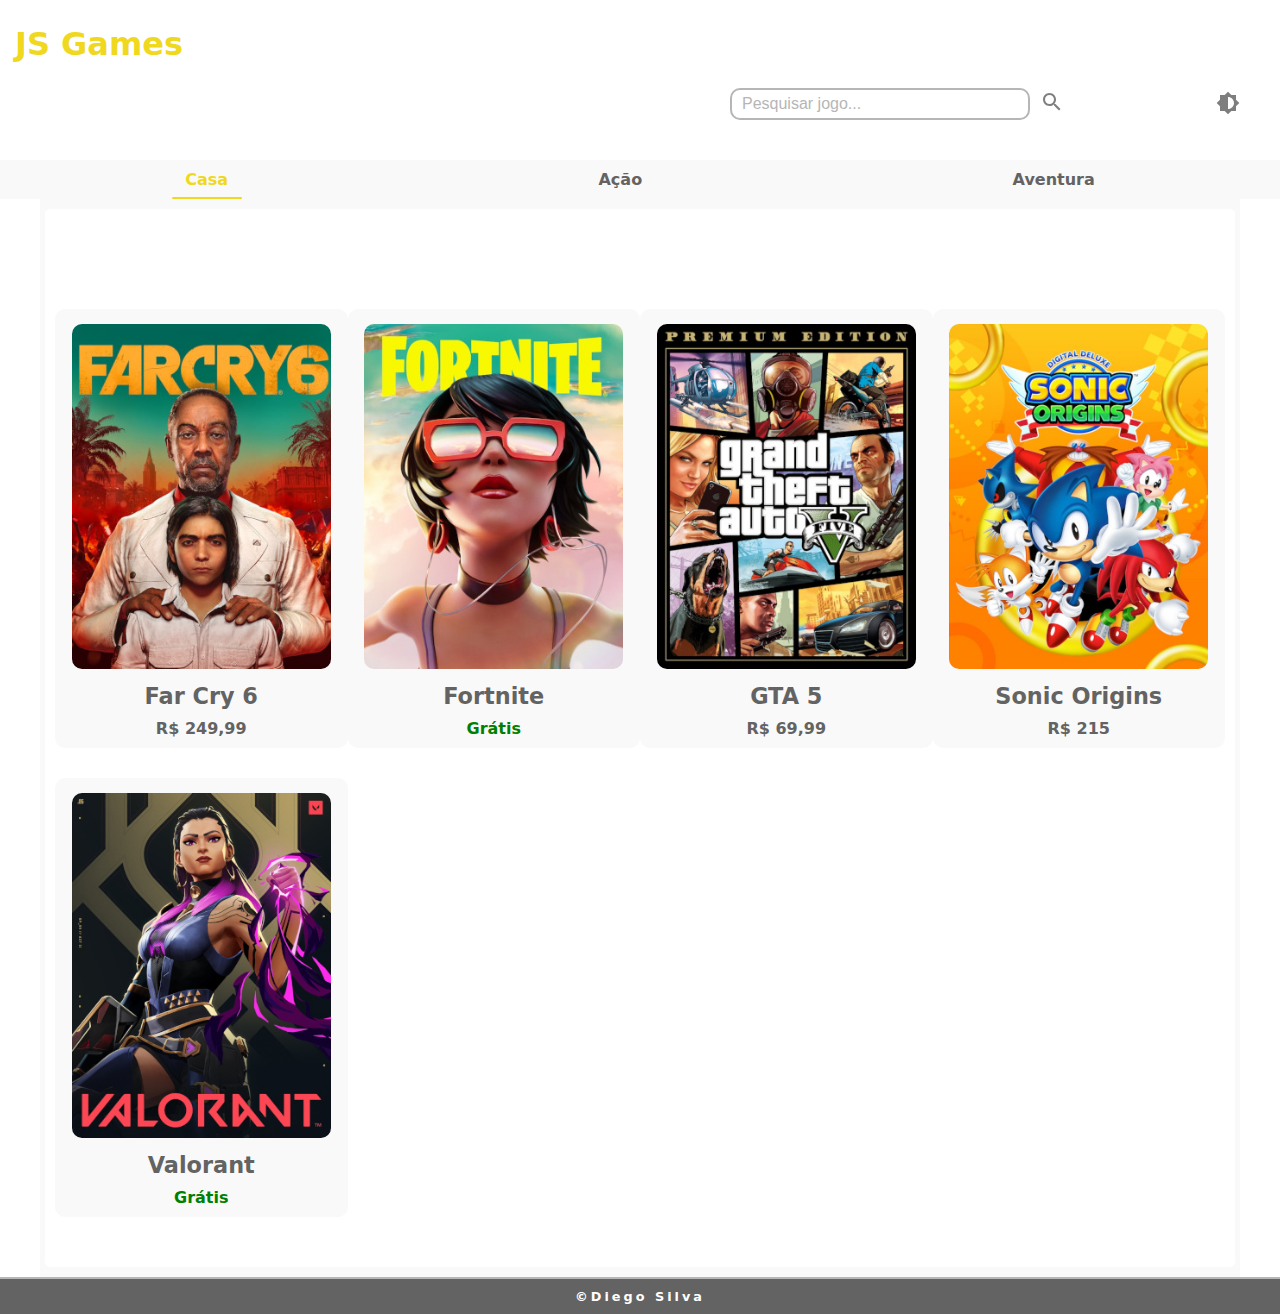
<file: index.html>
<!DOCTYPE html>
<html lang="pt-br">
<head>
    <meta charset="UTF-8">
    <meta name="viewport" content="width=device-width, initial-scale=1.0">
    <title>JS Games</title>
    <link href="https://fonts.googleapis.com/icon?family=Material+Icons" rel="stylesheet">
    <link rel="stylesheet" href="estilos/style.css">
    <link rel="stylesheet" href="estilos/media-query.css" media="screen and (min-width: 768px)">
</head>
<body>
    <header class="cabecalho">
        <div class="logo"><h1>JS Games</h1></div> 
        <div class="pesquisa">
            <input type="search" id="caixaTxt" placeholder="Pesquisar jogo..." list="sugestoes">
            <datalist id="sugestoes">
                <option value="Ação"></option>
                <option value="Aventura"></option>
                <option value="Casa"></option>
                <option value="Far Cry 6"></option>
                <option value="Fortnite"></option>
                <option value="GTA 5"></option>
                <option value="Sonic Origins"></option>
                <option value="Valorant"></option>
            </datalist>
            <div class="botoes">  
                <a id="lupa" href="#">
                <img id="imgLupa" src="imagens/search-claro.svg" alt="lupa icon">
                </a> 
                <button id="botaoTema" type="button">
                    <img id="imgTema" src="imagens/tema-claro.svg" alt="tema">
                </button>
            </div>
        </div>   
    </header>
    <nav class="menu">
        <span id="burguer" class="material-icons">menu</span>
        <ul id="ulMenu">
            <li>
                <a href="#" class="ativado"><div class="txt">Casa</div>
                <div class="borda"></div>
                </a>
            </li>
            <li>
                <a href="./acao.html" target="_self" rel="next"><div class="txt">Ação</div>
                <div class="borda"></div>
                </a>
            </li>
            <li>
                <a href="./aventura.html" target="_self" rel="next"><div class="txt">Aventura</div>
                <div class="borda"></div>
                </a>
            </li>
        </ul>
    </nav>
    <main class="principal">
        <section class="games">
            
                <!-- FAR CRY 6 -->
                <div class="game">
                    <a href="#" rel="next">
                        <img src="./imagens/far-cry-6/capa-p.jpg" alt="Capa do jogo far cry 5">
                        <h2>Far Cry 6</h2>
                        <p>R$ 249,99</p>
                    </a>
                </div>
                <!-- FORTNITE -->
                <div class="game">
                    <a href="#" rel="next">
                        <img src="./imagens/fortnite/capa-p.jpg" alt="Capa do fortnite">
                        <h2>Fortnite</h2>
                        <p class="gratis">Grátis</p>
                    </a>
                </div>
                <!-- GTA 5 -->
                <div class="game">
                    <a href="#" rel="next">
                        <img src="./imagens/gta-5/capa-p.jpg" alt="Capa do GTA 5">
                        <h2>GTA 5</h2>
                        <p>R$ 69,99</p>
                    </a>
                </div>
            
                <!-- SONIC ORIGINS -->
                <div class="game">
                    <a href="#" rel="next">
                    <img src="./imagens/sonic-origins/capa-p.jpg" alt="Capa do Sonic Origins">
                    <h2>Sonic Origins</h2>
                    <p>R$ 215</p>
                </a>
                </div>
                <!-- VALORANT -->
                <div class="game">
                    <a href="#" rel="next">
                    <img src="./imagens/valorant/capa-p.jpg" alt="Capa do Valorant">
                    <h2>Valorant</h2>
                    <p class="gratis">Grátis</p>
                </a>
                </div>
        </section>
    </main>
    <footer>
        <a href="https://github.com/Dhyigo" target="_blank" rel="external" hreflang="es">&copy;Diego Silva</a>
    </footer>
    <script src="scritps/script.js"></script>
</body>
</html>
</file>
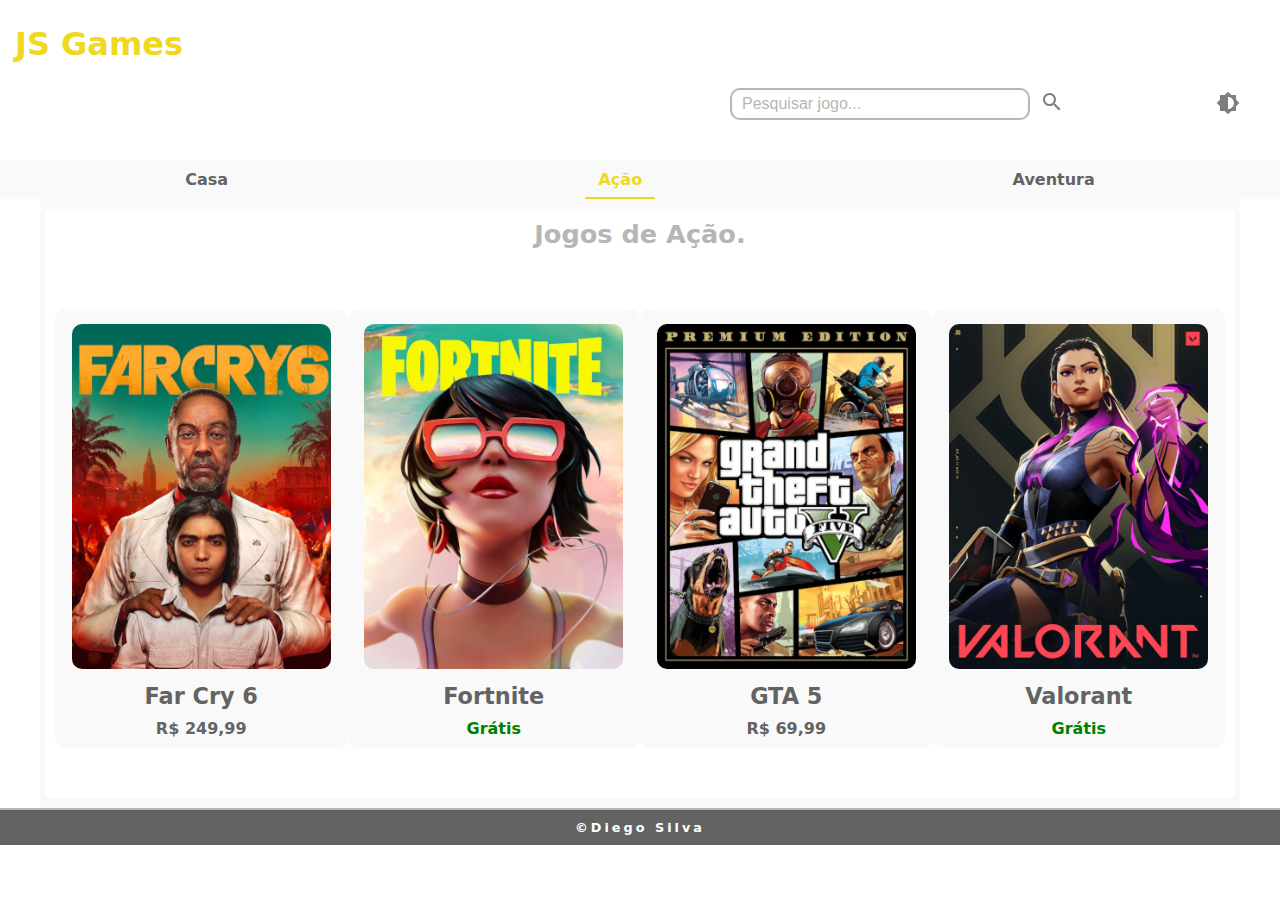
<file: acao.html>
<!DOCTYPE html>
<html lang="pt-br">
<head>
    <meta charset="UTF-8">
    <meta name="viewport" content="width=device-width, initial-scale=1.0">
    <title>JS Games</title>
    <link href="https://fonts.googleapis.com/icon?family=Material+Icons" rel="stylesheet">
    <link rel="stylesheet" href="estilos/style.css">
    <link rel="stylesheet" href="estilos/media-query.css" media="screen and (min-width: 768px)">
    
</head>
<body>
    <header class="cabecalho">
        <div class="logo"><h1>JS Games</h1></div> 
        <div class="pesquisa">
            <input type="text" id="caixaTxt" placeholder="Pesquisar jogo..." list="sugestoes">
            <datalist id="sugestoes">
                <option value="Ação"></option>
                <option value="Aventura"></option>
                <option value="Casa"></option>
                <option value="Far Cry 6"></option>
                <option value="Fortnite"></option>
                <option value="GTA 5"></option>
                <option value="Sonic Origins"></option>
                <option value="Valorant"></option>
            </datalist>
            <div class="botoes">
                <a id="lupa" href="#">
                <img id="imgLupa" src="imagens/search-claro.svg" alt="lupa icon">
                </a>
                <button id="botaoTema" type="button">
                    <img id="imgTema" src="imagens/tema-claro.svg" alt="tema">
                </button>
            </div>
        </div>   
    </header>
    <nav class="menu">
        <span id="burguer" class="material-icons">menu</span>
        <ul id="ulMenu">
            <li>
                <a href="./index.html" target="_self" rel="prev"><div class="txt">Casa</div>
                <div class="borda"></div>
                </a>
            </li>
            <li>
                <a class="ativado" href="#" target="_self" rel="next"><div class="txt">Ação</div>
                <div class="borda"></div>
                </a>
            </li>
            <li>
                <a href="./aventura.html" target="_self" rel="next"><div class="txt">Aventura</div>
                <div class="borda"></div>
                </a>
            </li>
        </ul>
    </nav>
    <main class="principal">
        <h1 class="titulo-principal">Jogos de Ação.</h1>        
        <section class="games">
            <!-- FAR CRY 6 -->
            <div class="game">
                <a href="#" rel="next">
                    <img src="./imagens/far-cry-6/capa-p.jpg" alt="Capa do jogo far cry 5">
                    <h2>Far Cry 6</h2>
                    <p>R$ 249,99</p>
                </a>
            </div>
            <!-- FORTNITE -->
            <div class="game">
                <a href="#" rel="next">
                    <img src="./imagens/fortnite/capa-p.jpg" alt="Capa do fortnite">
                    <h2>Fortnite</h2>
                    <p class="gratis">Grátis</p>
                </a>
            </div>
            <!-- GTA 5 -->
            <div class="game">
                <a href="#" rel="next">
                    <img src="./imagens/gta-5/capa-p.jpg" alt="Capa do GTA 5">
                    <h2>GTA 5</h2>
                    <p>R$ 69,99</p>
                </a>
            </div>
            <!-- VALORANT -->
            <div class="game">
                <a href="#" rel="next">
                <img src="./imagens/valorant/capa-p.jpg" alt="Capa do Valorant">
                <h2>Valorant</h2>
                <p class="gratis">Grátis</p>
            </a>
            </div>
        </section>
    </main>
    <footer>
        <a href="https://github.com/Dhyigo" target="_blank" rel="external" hreflang="es">&copy;Diego Silva</a>
    </footer>
    <script src="scritps/script.js"></script>
</body>
</html>
</file>
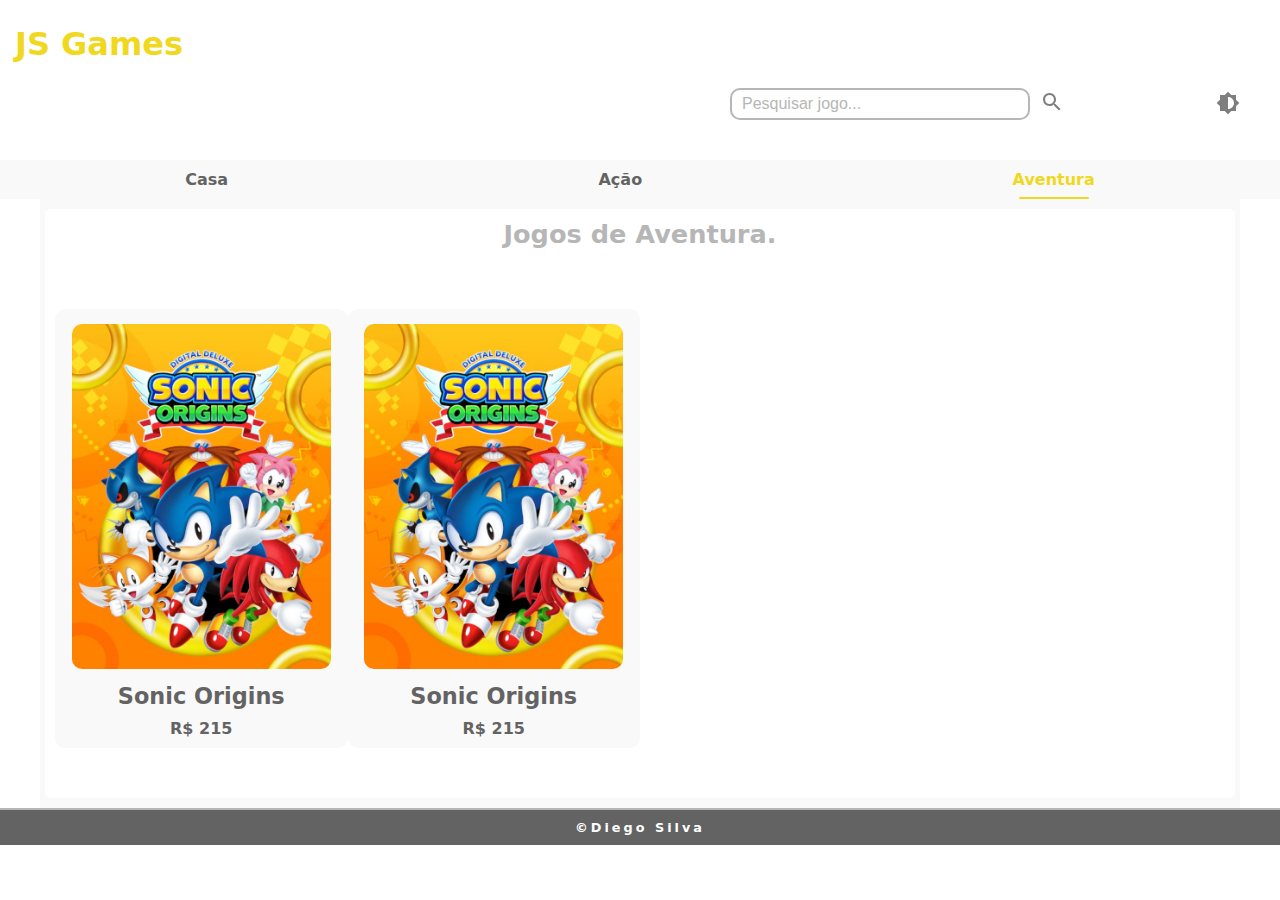
<file: aventura.html>
<!DOCTYPE html>
<html lang="pt-br">
<head>
    <meta charset="UTF-8">
    <meta name="viewport" content="width=device-width, initial-scale=1.0">
    <title>JS Games</title>
    <link href="https://fonts.googleapis.com/icon?family=Material+Icons" rel="stylesheet">
    <link rel="stylesheet" href="estilos/style.css">
    <link rel="stylesheet" href="estilos/media-query.css" media="screen and (min-width: 768px)">  
</head>
<body>
    <header class="cabecalho">
        <div class="logo"><h1>JS Games</h1></div> 
        <div class="pesquisa">
            <input type="text" id="caixaTxt" placeholder="Pesquisar jogo...">
            <datalist id="sugestoes">
                <option value="Ação"></option>
                <option value="Aventura"></option>
                <option value="Casa"></option>
                <option value="Far Cry 6"></option>
                <option value="Fortnite"></option>
                <option value="GTA 5"></option>
                <option value="Sonic Origins"></option>
                <option value="Valorant"></option>
            </datalist>
            <div class="botoes">
                <a id="lupa" href="#">
                <img id="imgLupa" src="imagens/search-claro.svg" alt="lupa icon">
                </a>
                <button id="botaoTema" type="button">
                    <img id="imgTema" src="imagens/tema-claro.svg" alt="tema">
                </button>
            </div>
        </div>   
    </header>
    <nav class="menu">
        <span id="burguer" class="material-icons">menu</span>
        <ul id="ulMenu">
            <li>
                <a href="./index.html" target="_self" rel="prev"><div class="txt">Casa</div>
                <div class="borda"></div>
                </a>
            </li>
            <li>
                <a href="./acao.html" target="_self" rel="next"><div class="txt">Ação</div>
                <div class="borda"></div>
                </a>
            </li>
            <li>
                <a class="ativado"  href="#" target="_self" rel="next"><div class="txt">Aventura</div>
                <div class="borda"></div>
                </a>
            </li>
        </ul>
    </nav>
    <main class="principal">
        <h1 class="titulo-principal">Jogos de Aventura.</h1>
        <section class="games">     
            <!-- SONIC ORIGINS -->    
            <div class="game">
                <a href="#" rel="next">
                    <img src="./imagens/sonic-origins/capa-p.jpg" alt="Capa do Sonic Origins">
                    <h2>Sonic Origins</h2>
                    <p>R$ 215</p>
                </a>
            </div>
            <!-- SONIC ORIGINS -->
            <div class="game">
                <a href="#" rel="next">
                    <img src="./imagens/sonic-origins/capa-p.jpg" alt="Capa do Sonic Origins">
                    <h2>Sonic Origins</h2>
                    <p>R$ 215</p>
                </a>
            </div>
        </section>
    </main>
    <footer>
        <a href="https://github.com/Dhyigo" target="_blank" rel="external" hreflang="en">&copy;Diego Silva</a>
    </footer>
    <script src="scritps/script.js"></script>
</body>
</html>
</file>
<file: estilos/style.css>
@charset "UTF-8";

:root {
    --cor0: #EFD81D;
    --cor1: #FFFFFF;
    --cor2: #F9F9F9;
    --cor3: #E5E5E5;
    --cor4: #b6b6b6;
    --cor4m: #636363;
    --cor5: #030303;
}

* {
    margin: 0%;
    padding: 0%;
    box-sizing: border-box;
    text-decoration: none;
    min-width: 0;
}

*::selection {
    background-color: transparent;
}

html {
    min-height: 100vh;
}

body {
    background-color: var(--cor1);
    font-family: system-ui, -apple-system, BlinkMacSystemFont, 'Segoe UI', Roboto, Oxygen, Ubuntu, Cantarell, 'Open Sans', 'Helvetica Neue', sans-serif;
    min-height: 100vh;
}

.cabecalho {
    max-width: 100vw;
    padding: 5px 10px;
    padding-bottom: 20px;
    
}


.cabecalho .logo {
    color: var(--cor0);
}

.cabecalho .logo h1 {
    padding: 20px 5px;
    padding-bottom: 25px;
    font-size: 2rem;
}

.cabecalho .pesquisa {
    display: flex;
    gap: 10px;
    padding: 0 10px;
}

.cabecalho .pesquisa .botoes {
    display: flex;
    width: 100%;
    justify-content: space-between;
    align-items: center;
}

#caixaTxt {
    display: inline-block;
    background-color: var(--cor1);
    color: var(--cor5);
    height: 2rem;
    width: 250px;
    max-width: 400px;
    padding: 10px;
    border: 2px solid var(--cor4);
    border-radius: 10px;
}

#caixaTxt::placeholder {
    color: var(--cor4);
}


#caixaTxt:focus {
    border-color: var(--cor0);
    outline: none;
    transition: all .2s;
}


.cabecalho button {
    border: none;
    background-color: transparent;
    cursor: pointer;
}

.cabecalho button img, .cabecalho a img {
    opacity: 0.5;
}

.cabecalho button:hover img, .cabecalho a:hover img {
    opacity: 0.7;
}



#burguer {
    display: block;
    padding: 5px;
    text-align: center;
    background-color: var(--cor4);
    color: var(--cor1);
    border: 1px solid var(--cor4);
    cursor: pointer;
}

#burguer:hover {
    background-color: var(--cor1);
    color: var(--cor4);
    border: 1px solid var(--cor4);
    transition: all .3s;
}
.menu {
    background-color: var(--cor2);
    text-align: center;
    position: sticky;
    top: 0%;
}

.menu ul {
    display: none;
    list-style-type: none;
}



.menu li a .txt {
    padding: 10px;
    color: var(--cor4m);
    font-weight: bold;
    
}

.menu li .borda {
    height: 2px;
    width: 0px;
    background-color: var(--cor0);
    margin: auto;
    border-radius: 2px;
    transition: 0.8s;
}

.menu li a.ativado .txt {
    color: var(--cor0);
}

.menu li a:hover:not(.ativado) .txt {
    color: var(--cor4);

}

.menu li a:hover .borda {
    width: 70px;
    
}

.principal {
    background-color: var(--cor2);
    padding: 10px 5px;
}

.principal .titulo-principal {
    font-size: 1.6rem;
    color: var(--cor4);
    font-size: 2rem;
    text-align: center;
    margin-bottom: 30px;
}

.principal .games {
    padding: 20px 10px;
    border-radius: 5px;
    background-color: var(--cor1);
}

.principal .games .game {
    background-color: var(--cor2);
    padding: 10px;
    padding-top: 15px;
    text-align: center;
    border-radius: 10px;
    margin: auto;
    margin-bottom: 30px;
    max-width: 310px;

}

.principal .games .game:hover {
    background-color: var(--cor3);
    transition: all .5s;
    
}

@media (max-height: 690px) {
    main.principal .games .game {
        width: 70%;
    }
}

.games .game img {
    margin-bottom: 10px;
    border-radius: 10px;
    width: 95%;
}
.game a {
    color: var(--cor4m);
}
.game a h2 {
    font-size: 1.4rem;
} 

.game a h2:hover, .game a p {
    transition: color .3s;
}

.game a h2:hover, .game a p:hover:not(p.gratis) {
    color: var(--cor4);
}

.game a p {
    font-weight: bold;
    color: var(--cor4m);
    padding-top: 10px;
}

.game a p.gratis {
    color: green;

}

.game a p.gratis:hover {
    color:  rgb(0, 255, 0);
}

footer {
    text-align: center;
    
    
}

footer a {  
    border-top: 2px solid var(--cor4);
    display: block;
    font-size: 0.8rem;
    letter-spacing: 3px;
    padding: 10px;
    background-color: var(--cor4m);
    color: var(--cor1);
    font-weight: bold;
}

footer a:hover {
    background-color: var(--cor1);
    color: var(--cor4);
    
}


/* Animação */
.menu ul {
    animation-name: entrar;
    animation-duration: .600s;
}


@keyframes entrar {
    from {
        display: block;
        position: relative;
        left: 100%;
        border-radius: 50px;
    }

    to {
        position: relative;
        left: 0%;
    }
}
</file>
<file: estilos/media-query.css>
@charset "UTF-8";

#burguer {
    display: none;
}
.cabecalho {
    margin: auto;
    max-width: 1500px;
    
}
.cabecalho .pesquisa {
    margin: 20px 20px;
    margin-top: 0%;
    justify-content: flex-end;
}

.cabecalho .pesquisa .botoes {
    width: 90px;

}

@media screen and (min-width: 1255px) {
    .cabecalho .pesquisa .botoes {
        width: 200px;
    
    } 
}

#caixaTxt {
    width: 300px;
    font-size: 1em;
}

.menu ul {
    display: flex;
    justify-content: space-around;
    max-width: 1400px;
    margin: auto;
    animation-name: none;
}

.menu ul li {
    display: inline-block;
      
}

.menu li a {
    display: inline-block;
    position: relative;
}

body .menu li a .borda {
    position: absolute;
    left: 50%;
    transform: translate(-50%, 0);
    bottom: 0%;  
}

body .menu li a.ativado .borda {
    width: 70px;  
}

.principal {   
    max-width: 1200px;
    margin: auto;
    position: relative;
}

.principal .titulo-principal {
    font-size: 1.6rem;
    position: absolute;
    top: 20px;
    left: 50%;
    transform: translate(-50%);
}

.principal .games {
    display: grid;
    grid-template-columns: repeat(auto-fill, minmax(250px, 1fr));
    padding-top: 100px;
    margin: auto;
}
</file>
